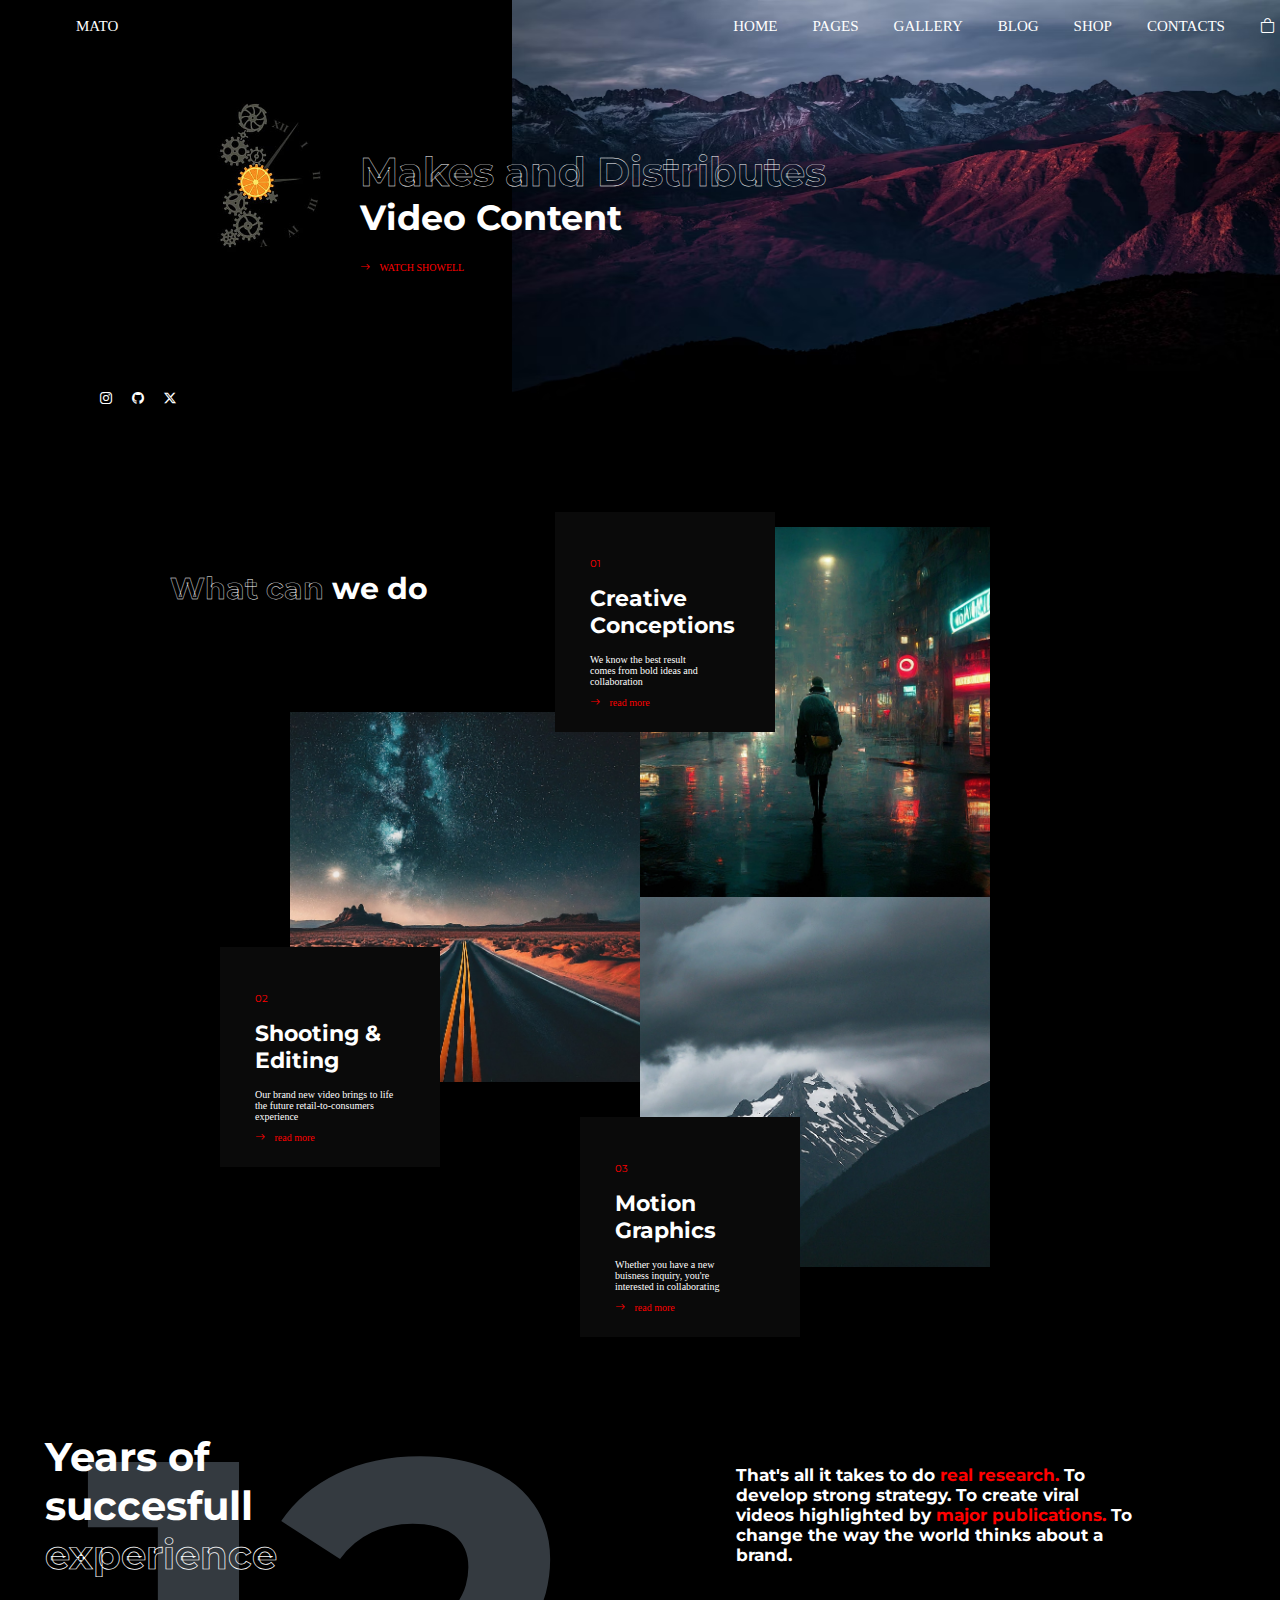
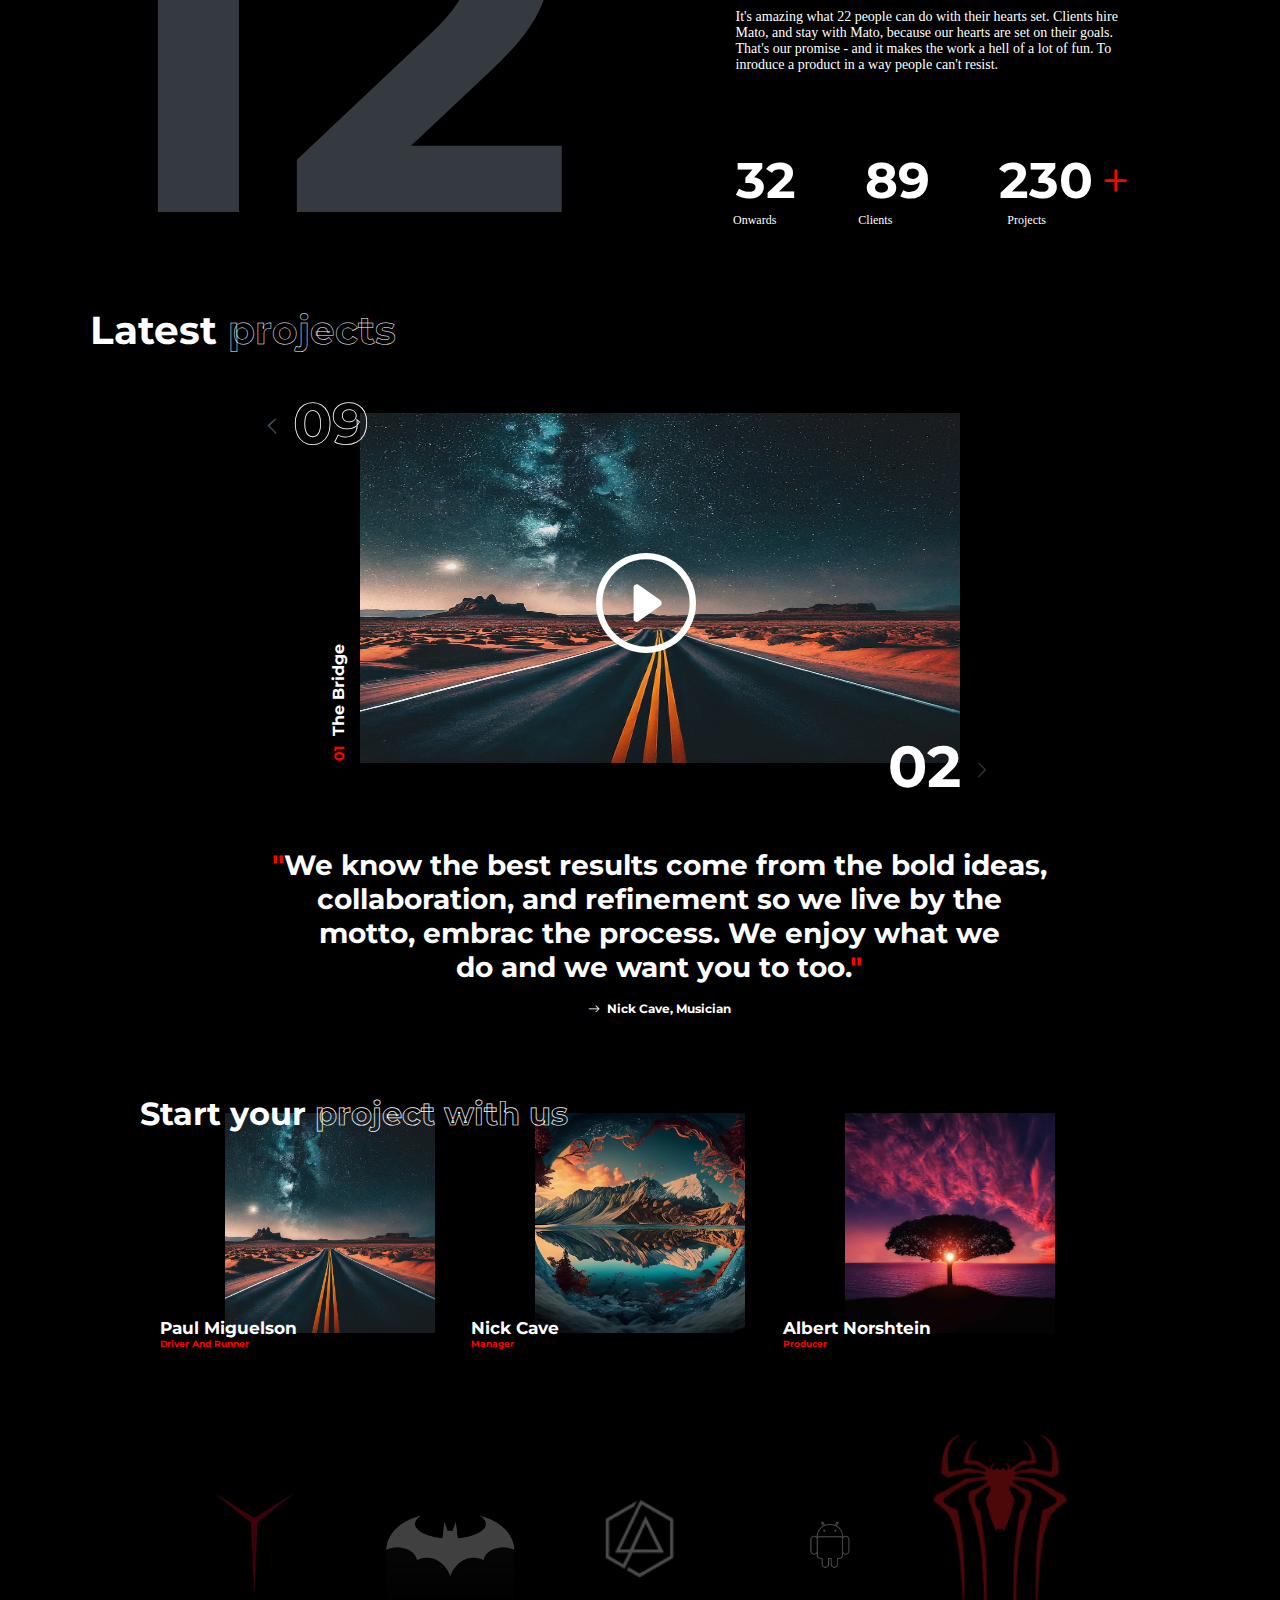
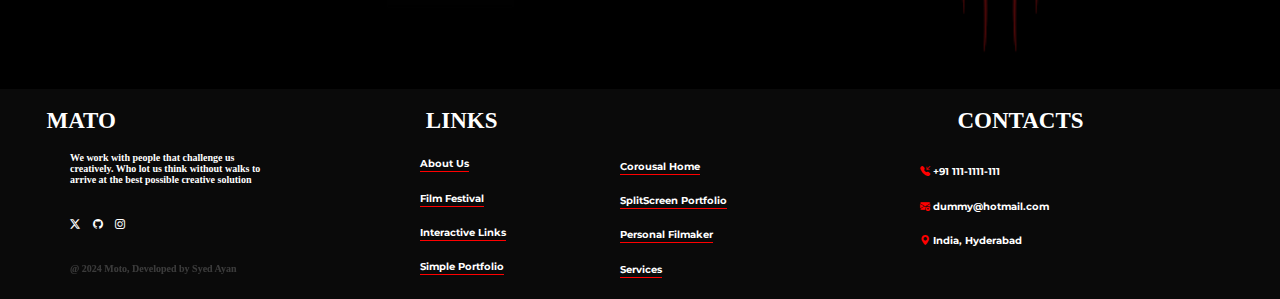
<file: Index.html>
<html lang="en">
  <head>
    <meta charset="UTF-8" />
    <meta name="viewport" content="width=device-width, initial-scale=1.0" />
    <link
      rel="stylesheet"
      href="https://cdn.jsdelivr.net/npm/bootstrap-icons@1.11.3/font/bootstrap-icons.min.css"
    />
    <link rel="preconnect" href="https://fonts.googleapis.com" />
    <link rel="preconnect" href="https://fonts.gstatic.com" crossorigin />
    <link
      href="https://fonts.googleapis.com/css2?family=Roboto:ital,wght@0,100;0,300;0,400;0,500;0,700;0,900;1,100;1,300;1,400;1,500;1,700;1,900&display=swap"
      rel="stylesheet"
    />
    <link rel="preconnect" href="https://fonts.googleapis.com" />
    <link rel="preconnect" href="https://fonts.gstatic.com" crossorigin />
    <link
      href="https://fonts.googleapis.com/css2?family=Montserrat:ital,wght@0,100..900;1,100..900&display=swap"
      rel="stylesheet"
    />
    <link rel="stylesheet" href="./Style.css" />
    <title>Second Web</title>
  </head>
  <body>
    <div class="header">
      <img
        src="./desktop-wallpaper-dark-orange-minimalist-engineering-minimalist.jpg"
        class="firstpng"
      /><img src="./photo-1477346611705-65d1883cee1e.avif" class="secondpng" />
      <div class="navbar">
        <ul>
          <li class="navbar-item navbar-item1">MATO</li>
          <li class="navbar-item navbar-item2">HOME</li>
          <li class="navbar-item navbar-item3">PAGES</li>
          <li class="navbar-item navbar-item4">GALLERY</li>
          <li class="navbar-item navbar-item5">BLOG</li>
          <li class="navbar-item navbar-item6">SHOP</li>
          <li class="navbar-item navbar-item7">CONTACTS</li>
          <li class="navbar-item navbar-item8"><i class="bi bi-bag"></i></li>
          <li class="navbar-item navbar-item9"><i class="bi bi-search"></i></li>
        </ul>
      </div>
      <div class="navbar-body">
        <h1 class="navbar-body-1h1">Makes and Distributes</h1>
        <h1 class="navbar-body-2h1">Video Content</h1>
        <p class="navbar-body-p">
          <i class="bi bi-arrow-right"> </i>WATCH SHOWELL
        </p>
      </div>
      <div class="navbar-footers">
        <div class="navbar-footer">
          <p class="navbar-footer-items"><i class="bi bi-instagram"></i></p>
          <p class="navbar-footer-items"><i class="bi bi-github"></i></p>
          <p class="navbar-footer-items"><i class="bi bi-twitter-x"></i></p>
        </div>
      </div>
    </div>
    <div class="body1">
      <h1 class="body1-1h1">What can</h1>
      <h1 class="body1-2h1">we do</h1>
      <div class="body1-grid">
        <img
          src="./Gemini_Generated_Image (4).jpeg"
          class="body1-grid-item1"
        /><img
          src="./Gemini_Generated_Image (2).jpeg"
          class="body1-grid-item2"
        /><img src="./Gemini_Generated_Image.jpeg" class="body1-grid-item3" />
        <div class="cards body1-card1">
            <p class="card-p1">01</p>
            <h1 class="card-h1">Creative Conceptions</h1>
            <p class="card-p2">We know the best result<br/>comes from bold ideas and<br/>collaboration</p>
            <p class="card-p3"><i class="bi bi-arrow-right"> </i> read more</p>
        </div>
        <div class="cards body1-card2">
            <p class="card-p1">02</p>
            <h1 class="card-h1">Shooting & Editing</h1>
            <p class="card-p2">Our brand new video brings to life<br/>the future retail-to-consumers<br/>experience</p>
            <p class="card-p3"><i class="bi bi-arrow-right"> </i> read more</p>
        </div>
        <div class="cards body1-card3">
            <p class="card-p1">03</p>
            <h1 class="card-h1">Motion Graphics</h1>
            <p class="card-p2">Whether you have a new<br/>buisness inquiry, you're<br/>interested in collaborating</p>
            <p class="card-p3"><i class="bi bi-arrow-right"> </i> read more</p>
        </div>
      </div>
    </div>
    <div class="upon-number"><h1 class="body2-2h1">Years of<br/>succesfull<br/><span class="fortransparent">experience</span></h1></div>
    <div class="body2-forflex">
    <div class="body2">
        <div class="body2-pos00 body2-pos1"><h1 class="body2-1h1">12</h1></div>
        <div class="body2-pos01 body2-pos2"><p class="body2-p1">
        That's all it takes to do <span class="spanforbody2">real research.</span> To<br/>
        develop strong strategy. To create viral<br/>
        videos highlighted by <span class="spanforbody2">major publications.</span> To<br/>
        change the way the world thinks about a<br/>
        brand.
        </p></div>
        <div class="body2-pos01 body2-pos3"><p class="body2-p2">
            It's amazing what 22 people can do with their hearts set. Clients hire<br/>
            Mato, and stay with Mato, because our hearts are set on their goals.<br/>
            That's our promise - and it makes the work a hell of a lot of fun. To<br/>
            inroduce a product in a way people can't resist.
        </p></div>
        <div class="body2-pos01 body2-pos4"><p class="body2-p3">
            32 <span class="extra-space"></span>   89 <span class="extra-space"></span>    230<i class="bi bi-plus"></i>
        </p></div>
    </div>
</div>
<div class="forsecondflex">
    <p class="forflex1">Onwards</p>
    <p class="forflex2">Clients</p>
    <p class="forflex3">Projects</p>
</div>
<div class="body3">
    <h1 class="body3-1h1">Latest <span class="body3-span">projects</span></h1>
    <h1 class="body3-2h1"><i class="bi bi-chevron-left"></i>09</h1>
    <div class="forimage">
        <img src="./Gemini_Generated_Image (2).jpeg" class="body3-img"/>
        <div class="forabsolute"><i class="bi bi-play-circle"></i></div>
    </div>
    <h1 class="body3-3h1">02<i class="bi bi-chevron-right"></i></h1>
    <h2 class="body3-1h2"><span class="body3-span2">01</span>The Bridge</h2>
    <p class="body3-p"><span class="body3-span3">"</span>We know the best results come from the bold ideas,<br/>
        collaboration, and refinement so we live by the<br/>
        motto, embrac the process. We enjoy what we<br/>
        do and we want you to too.<span class="body3-span3">"</span>
       <span class="body3-span4"><i class="bi bi-arrow-right"></i>Nick Cave, Musician</span>
    </p>
</div>
<div class="body4">
    <h1 class="body4-1h1">Start your <span class="body4-span1">project with us</span></h1>
    <div class="body4-flex">
        <img src="./Gemini_Generated_Image (2).jpeg" 
        class="flex111 body4-flex1"/>
        <img src="./majestic-mountain-peak-tranquil-winter-landscape-generated-by-ai_188544-15662.avif" 
        class="flex111 body4-flex2"/>
        <img src="./pexels-pixabay-36717.jpg" 
        class="flex111 body4-flex3"/>
    </div>
    <div class="body4-flex022">
        <h1 class="body4-flex01">Paul Miguelson <span class="body4-span021">Driver And Runner</span></h1>
        <h1 class="body4-flex02">Nick Cave<span class="body4-span021">Manager</span></h1>
        <h1 class="body4-flex03">Albert Norshtein <span class="body4-span021">Producer</span></h1>
    </div>
    <div class="forflexxx">
        <img src="./logo1.jpg" class="forflex2131 forflexxxx1">
        <img src="./logo2.jpg" class="forflex2131 forflexxxx2">
        <img src="./logo3.png" class="forflex2131 forflexxxx3">
        <img src="./logo4.jpg" class="forflex2131 forflexxxx4">
        <img src="./logo5.png" class="forflex2131 forflexxxx5">
    </div>
</div>
  </body>
  <footer class="last-footer">
     <div class="footer-lastflex1">
        <h1 class="footer-last1h1">MATO</h1>
        <h1 class="footer-last2h1">LINKS</h1>
        <h1 class="footer-last3h1">CONTACTS</h1>
     </div>
     <div class="footer-lastflex2">
        <h1 class="footer-last4h1">
            We work with people that challenge us<br/>
            creatively. Who lot us think without walks to<br/>
            arrive at the best possible creative solution
        </h1>
        <h1 class="footer-last5h1">
            <i class="bi bi-twitter-x"></i> <i class="bi bi-github" style="margin-left: 10px;"></i> <i class="bi bi-instagram" style="margin-left: 10px;"></i>
        </h1>
        <h1 class="footer-last6h1">@ 2024 Moto, Developed by Syed Ayan</h1>
     </div>
     <div class="footer-lastflex3">
        <h1 class="footer-last7h1">About Us</h1>
        <h1 class="footer-last8h1">Film Festival</h1>
        <h1 class="footer-last9h1">Interactive Links</h1>
        <h1 class="footer-last10h1">Simple Portfolio</h1>
     </div>
     <div class="footer-lastflex4">
        <h1 class="footer-last12h1">Corousal Home</h1>
        <h1 class="footer-last13h1">SplitScreen Portfolio</h1>
        <h1 class="footer-last14h1">Personal Filmaker</h1>
        <h1 class="footer-last15h1">Services</h1>
     </div>
     <div class="footer-lastflex5">
        <h1 class="footer-last16h1"><i class="bi bi-telephone-inbound-fill" style="color: red;"></i> +91 111-1111-111</h1>
        <h1 class="footer-last17h1"><i class="bi bi-envelope-arrow-up-fill" style="color: red;"></i> dummy@hotmail.com</h1>
        <h1 class="footer-last18h1"><i class="bi bi-geo-alt-fill" style="color: red;"></i> India, Hyderabad</h1>
     </div>
  </footer>
</html>
</file>
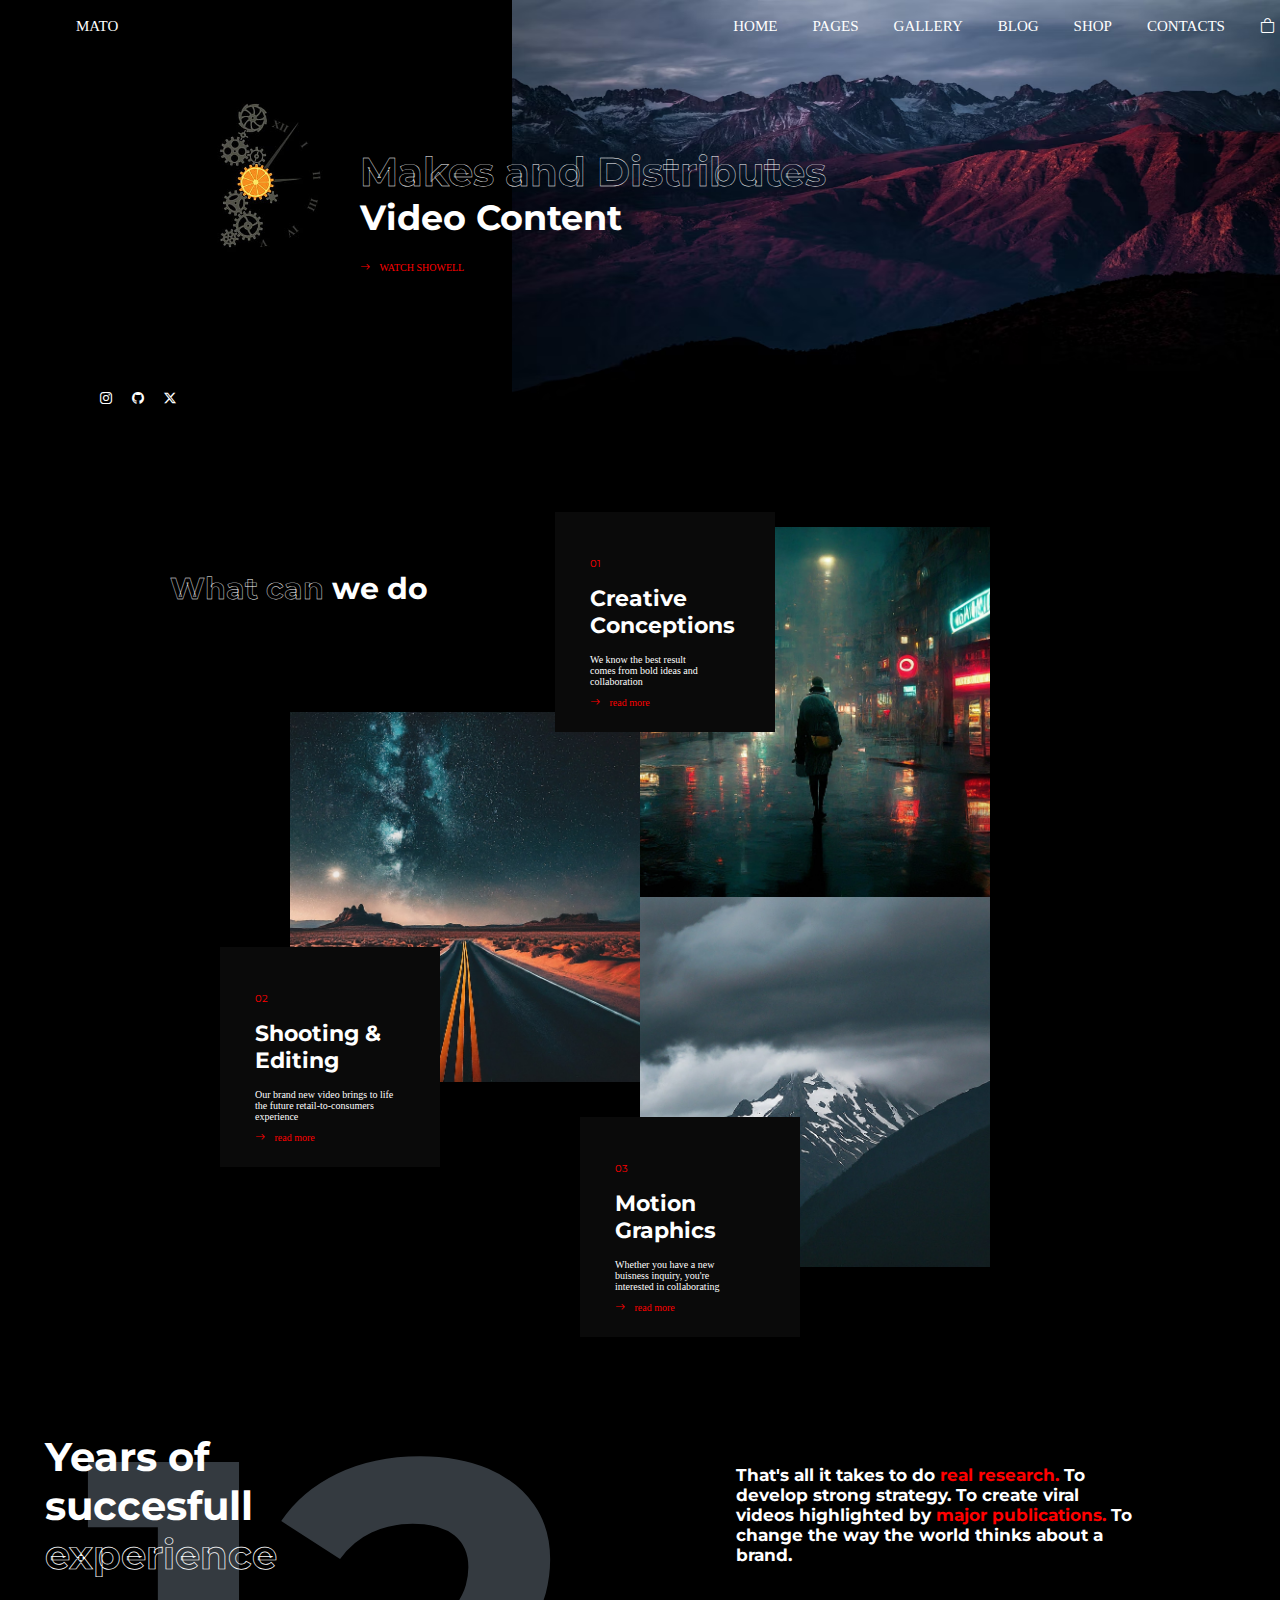
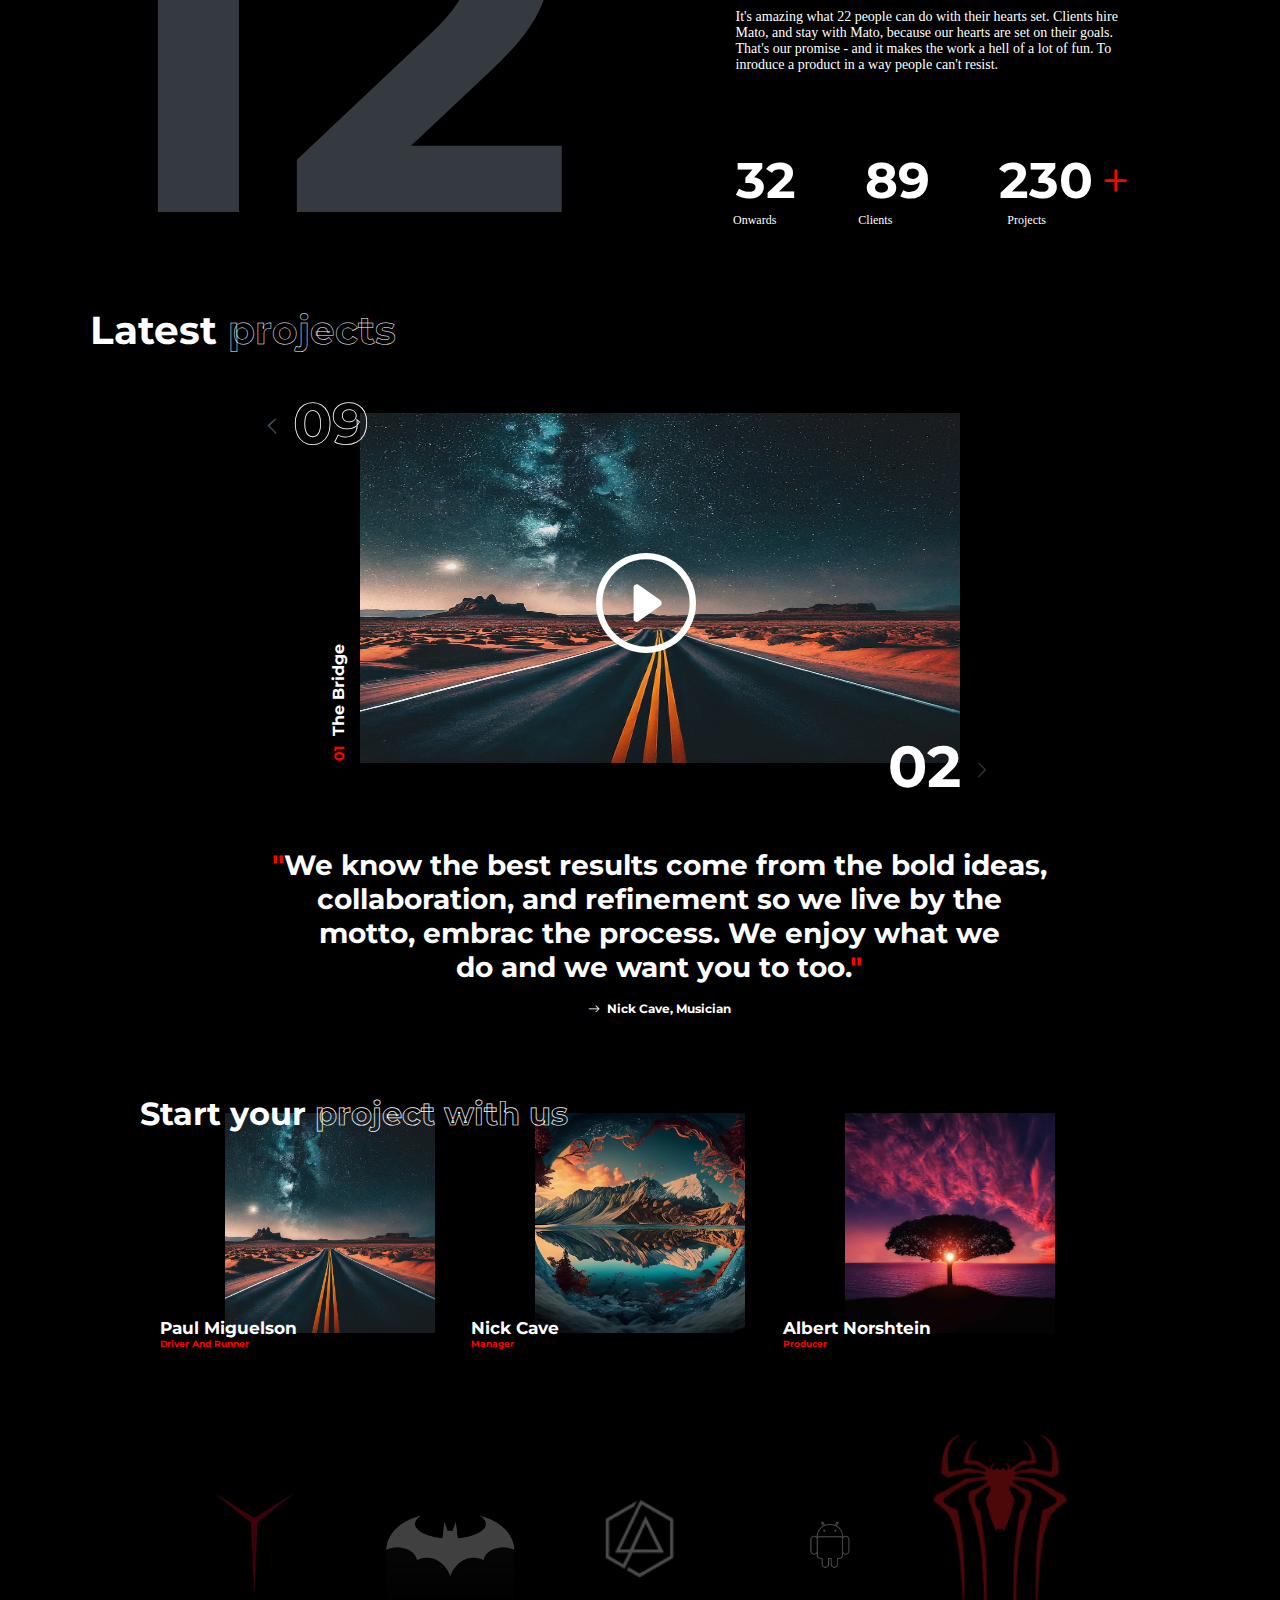
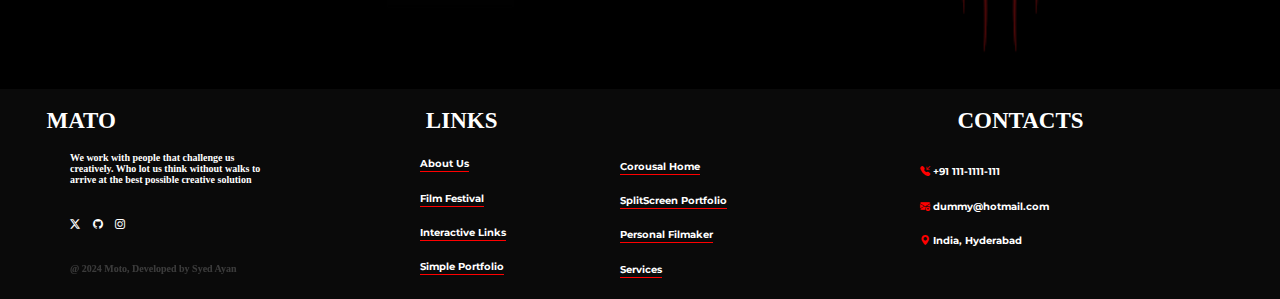
<file: src/Index.html>
<html lang="en">
  <head>
    <meta charset="UTF-8" />
    <meta name="viewport" content="width=device-width, initial-scale=1.0" />
    <link
      rel="stylesheet"
      href="https://cdn.jsdelivr.net/npm/bootstrap-icons@1.11.3/font/bootstrap-icons.min.css"
    />
    <link rel="preconnect" href="https://fonts.googleapis.com" />
    <link rel="preconnect" href="https://fonts.gstatic.com" crossorigin />
    <link
      href="https://fonts.googleapis.com/css2?family=Roboto:ital,wght@0,100;0,300;0,400;0,500;0,700;0,900;1,100;1,300;1,400;1,500;1,700;1,900&display=swap"
      rel="stylesheet"
    />
    <link rel="preconnect" href="https://fonts.googleapis.com" />
    <link rel="preconnect" href="https://fonts.gstatic.com" crossorigin />
    <link
      href="https://fonts.googleapis.com/css2?family=Montserrat:ital,wght@0,100..900;1,100..900&display=swap"
      rel="stylesheet"
    />
    <link rel="stylesheet" href="./Style.css" />
    <title>Second Web</title>
  </head>
  <body>
    <div class="header">
      <img
        src="../imgs/desktop-wallpaper-dark-orange-minimalist-engineering-minimalist.jpg"
        class="firstpng"
      /><img src="../imgs/photo-1477346611705-65d1883cee1e.avif" class="secondpng" />
      <div class="navbar">
        <ul>
          <li class="navbar-item navbar-item1">MATO</li>
          <li class="navbar-item navbar-item2">HOME</li>
          <li class="navbar-item navbar-item3">PAGES</li>
          <li class="navbar-item navbar-item4">GALLERY</li>
          <li class="navbar-item navbar-item5">BLOG</li>
          <li class="navbar-item navbar-item6">SHOP</li>
          <li class="navbar-item navbar-item7">CONTACTS</li>
          <li class="navbar-item navbar-item8"><i class="bi bi-bag"></i></li>
          <li class="navbar-item navbar-item9"><i class="bi bi-search"></i></li>
        </ul>
      </div>
      <div class="navbar-body">
        <h1 class="navbar-body-1h1">Makes and Distributes</h1>
        <h1 class="navbar-body-2h1">Video Content</h1>
        <p class="navbar-body-p">
          <i class="bi bi-arrow-right"> </i>WATCH SHOWELL
        </p>
      </div>
      <div class="navbar-footers">
        <div class="navbar-footer">
          <p class="navbar-footer-items"><i class="bi bi-instagram"></i></p>
          <p class="navbar-footer-items"><i class="bi bi-github"></i></p>
          <p class="navbar-footer-items"><i class="bi bi-twitter-x"></i></p>
        </div>
      </div>
    </div>
    <div class="body1">
      <h1 class="body1-1h1">What can</h1>
      <h1 class="body1-2h1">we do</h1>
      <div class="body1-grid">
        <img
          src="../imgs/Gemini_Generated_Image (4).jpeg"
          class="body1-grid-item1"
        /><img
          src="../imgs/Gemini_Generated_Image (2).jpeg"
          class="body1-grid-item2"
        /><img src="../imgs/Gemini_Generated_Image.jpeg" class="body1-grid-item3" />
        <div class="cards body1-card1">
            <p class="card-p1">01</p>
            <h1 class="card-h1">Creative Conceptions</h1>
            <p class="card-p2">We know the best result<br/>comes from bold ideas and<br/>collaboration</p>
            <p class="card-p3"><i class="bi bi-arrow-right"> </i> read more</p>
        </div>
        <div class="cards body1-card2">
            <p class="card-p1">02</p>
            <h1 class="card-h1">Shooting & Editing</h1>
            <p class="card-p2">Our brand new video brings to life<br/>the future retail-to-consumers<br/>experience</p>
            <p class="card-p3"><i class="bi bi-arrow-right"> </i> read more</p>
        </div>
        <div class="cards body1-card3">
            <p class="card-p1">03</p>
            <h1 class="card-h1">Motion Graphics</h1>
            <p class="card-p2">Whether you have a new<br/>buisness inquiry, you're<br/>interested in collaborating</p>
            <p class="card-p3"><i class="bi bi-arrow-right"> </i> read more</p>
        </div>
      </div>
    </div>
    <div class="upon-number"><h1 class="body2-2h1">Years of<br/>succesfull<br/><span class="fortransparent">experience</span></h1></div>
    <div class="body2-forflex">
    <div class="body2">
        <div class="body2-pos00 body2-pos1"><h1 class="body2-1h1">12</h1></div>
        <div class="body2-pos01 body2-pos2"><p class="body2-p1">
        That's all it takes to do <span class="spanforbody2">real research.</span> To<br/>
        develop strong strategy. To create viral<br/>
        videos highlighted by <span class="spanforbody2">major publications.</span> To<br/>
        change the way the world thinks about a<br/>
        brand.
        </p></div>
        <div class="body2-pos01 body2-pos3"><p class="body2-p2">
            It's amazing what 22 people can do with their hearts set. Clients hire<br/>
            Mato, and stay with Mato, because our hearts are set on their goals.<br/>
            That's our promise - and it makes the work a hell of a lot of fun. To<br/>
            inroduce a product in a way people can't resist.
        </p></div>
        <div class="body2-pos01 body2-pos4"><p class="body2-p3">
            32 <span class="extra-space"></span>   89 <span class="extra-space"></span>    230<i class="bi bi-plus"></i>
        </p></div>
    </div>
</div>
<div class="forsecondflex">
    <p class="forflex1">Onwards</p>
    <p class="forflex2">Clients</p>
    <p class="forflex3">Projects</p>
</div>
<div class="body3">
    <h1 class="body3-1h1">Latest <span class="body3-span">projects</span></h1>
    <h1 class="body3-2h1"><i class="bi bi-chevron-left"></i>09</h1>
    <div class="forimage">
        <img src="../imgs/Gemini_Generated_Image (2).jpeg" class="body3-img"/>
        <div class="forabsolute"><i class="bi bi-play-circle"></i></div>
    </div>
    <h1 class="body3-3h1">02<i class="bi bi-chevron-right"></i></h1>
    <h2 class="body3-1h2"><span class="body3-span2">01</span>The Bridge</h2>
    <p class="body3-p"><span class="body3-span3">"</span>We know the best results come from the bold ideas,<br/>
        collaboration, and refinement so we live by the<br/>
        motto, embrac the process. We enjoy what we<br/>
        do and we want you to too.<span class="body3-span3">"</span>
       <span class="body3-span4"><i class="bi bi-arrow-right"></i>Nick Cave, Musician</span>
    </p>
</div>
<div class="body4">
    <h1 class="body4-1h1">Start your <span class="body4-span1">project with us</span></h1>
    <div class="body4-flex">
        <img src="../imgs/Gemini_Generated_Image (2).jpeg" 
        class="flex111 body4-flex1"/>
        <img src="../imgs/majestic-mountain-peak-tranquil-winter-landscape-generated-by-ai_188544-15662.avif" 
        class="flex111 body4-flex2"/>
        <img src="../imgs/pexels-pixabay-36717.jpg" 
        class="flex111 body4-flex3"/>
    </div>
    <div class="body4-flex022">
        <h1 class="body4-flex01">Paul Miguelson <span class="body4-span021">Driver And Runner</span></h1>
        <h1 class="body4-flex02">Nick Cave<span class="body4-span021">Manager</span></h1>
        <h1 class="body4-flex03">Albert Norshtein <span class="body4-span021">Producer</span></h1>
    </div>
    <div class="forflexxx">
        <img src="../imgs/logo1.jpg" class="forflex2131 forflexxxx1">
        <img src="../imgs/logo2.jpg" class="forflex2131 forflexxxx2">
        <img src="../imgs/logo3.png" class="forflex2131 forflexxxx3">
        <img src="../imgs/logo4.jpg" class="forflex2131 forflexxxx4">
        <img src="../imgs/logo5.png" class="forflex2131 forflexxxx5">
    </div>
</div>
  </body>
  <footer class="last-footer">
     <div class="footer-lastflex1">
        <h1 class="footer-last1h1">MATO</h1>
        <h1 class="footer-last2h1">LINKS</h1>
        <h1 class="footer-last3h1">CONTACTS</h1>
     </div>
     <div class="footer-lastflex2">
        <h1 class="footer-last4h1">
            We work with people that challenge us<br/>
            creatively. Who lot us think without walks to<br/>
            arrive at the best possible creative solution
        </h1>
        <h1 class="footer-last5h1">
            <i class="bi bi-twitter-x"></i> <i class="bi bi-github" style="margin-left: 10px;"></i> <i class="bi bi-instagram" style="margin-left: 10px;"></i>
        </h1>
        <h1 class="footer-last6h1">@ 2024 Moto, Developed by Syed Ayan</h1>
     </div>
     <div class="footer-lastflex3">
        <h1 class="footer-last7h1">About Us</h1>
        <h1 class="footer-last8h1">Film Festival</h1>
        <h1 class="footer-last9h1">Interactive Links</h1>
        <h1 class="footer-last10h1">Simple Portfolio</h1>
     </div>
     <div class="footer-lastflex4">
        <h1 class="footer-last12h1">Corousal Home</h1>
        <h1 class="footer-last13h1">SplitScreen Portfolio</h1>
        <h1 class="footer-last14h1">Personal Filmaker</h1>
        <h1 class="footer-last15h1">Services</h1>
     </div>
     <div class="footer-lastflex5">
        <h1 class="footer-last16h1"><i class="bi bi-telephone-inbound-fill" style="color: red;"></i> +91 111-1111-111</h1>
        <h1 class="footer-last17h1"><i class="bi bi-envelope-arrow-up-fill" style="color: red;"></i> dummy@hotmail.com</h1>
        <h1 class="footer-last18h1"><i class="bi bi-geo-alt-fill" style="color: red;"></i> India, Hyderabad</h1>
     </div>
  </footer>
</html>
</file>
<file: Style.css>
body{
    background-color: black;
    margin: 0;
    margin-bottom: -40px;
    overflow-x: hidden;
}
::-webkit-scrollbar{
    width: 10px;
}
::-webkit-scrollbar-track{
    background-color: rgba(255, 255, 255, 0.596);
    border-radius: 10px;
}
::-webkit-scrollbar-thumb{
    background-color: rgba(255, 0, 0, 0.471);
    border-radius: 10px;
}
.header{
    position: relative;
    margin-bottom: -100px;
}
.firstpng{
    display: inline-block;
   height: 400px;
   width: 40%;
   object-fit: contain;
}
.secondpng{
    display: inline-block;
   height: 400px;
   width: 60%;
}
.navbar{
    position: absolute;
    top:2px;
    left: 36px;
}
ul{
    list-style-type: none;
    font-family: "bebas neue";
    display: flex;
    gap: 35px;
}
.navbar-item{
    color: white;
    font-size: 15px;
    transition: 0.3s;
}
.navbar-item:hover{
    color: red;
}
.navbar-item2{
    margin-left: 580px;
}
.navbar-body{
    position: absolute;
    top: 120px;
    left: 360px;
    font-family: "Montserrat";
}
.navbar-body-1h1{
    color: transparent;
    -webkit-text-stroke: 0.4px white;
    margin-bottom: 0;
    font-size: 40px;
    
}
.navbar-body-2h1{
    color: white;
    margin-top: 0;
    font-size: 35px
}
.navbar-body-p{
    color: red;
    font-family: "poppins";
    font-size: 10px;
}
.navbar-footers{
   position: absolute;
   top:380px;
   left:100px;
}
.navbar-footer{
    display: flex;
    gap:20px;
}
.navbar-footer-items{
    color: white;
    font-size: 12px;
}
.body1{
    margin-bottom: -100px;
}
.body1-1h1{
    color:transparent;
    display: inline-block;
    -webkit-text-stroke: 0.4px white;
    font-size: 30px;
    font-family: "Montserrat";
    position: relative;
    top: 250px;
    left: 170px;
}
.body1-2h1{
    color: white;
    display: inline-block;
    font-size: 30px;
    font-family: "Montserrat";
    position: relative;
    top: 250px;
    left: 174px;
}
.body1-grid{
    position: relative;
    top: 150px;
   display: grid;
   grid-template-columns: 1fr 1fr;
   grid-template-rows: 1fr 1fr 1fr ;
   gap:0;
}
.body1-grid-item1{
   height: 370px;
   width: 350px;
   object-fit: cover;
   grid-column-start: 2;
   grid-column-end: 3;
   grid-row-start: 1;
   grid-row-end: 2;
}
.body1-grid-item2{
    height: 370px;
    width: 350px;
    object-fit: cover;
    grid-column-start: 1;
    grid-column-end: 2;
    grid-row-start: 2;
    grid-row-end: 3;
    justify-self: right;
    position: relative;
    bottom: 185px;

}
.body1-grid-item3{
    height: 370px;
   width: 350px;
    object-fit: cover;
    grid-column-start: 2;
    grid-column-end: 3;
    grid-row-start: 2;
    grid-row-end: 3;
}
.cards{
    height: 150px;
    width: 150px;
    background-color: #0A0A0A;
    padding: 35px;
    position: relative;
}
.body1-card1{
    bottom: 15px;
    left: 555px;
}
.body1-card2{
    bottom: 320px;
    left: 220px;
}
.body1-card3{
    right: 60px;
    bottom: 150px;
}
.card-p1{
   color: red;
   font-family: "Montserrat";
   font-size: 10px;
   
}
.card-h1{
   color: white;
   font-family: "Montserrat";
   font-size: 22px;
}
.card-p2{
   color: white;
   font-family: "poppins";
   font-size: 10px;
}
.card-p3{
   color:red;
   font-family: "poppins";
   font-size: 10px;
}
.body2-forflex{
    margin-bottom: -100px;
    display: flex;
    justify-content: space-around;
    gap:0;
}
.body2{
    margin-bottom: -100px;
    position: relative;
    bottom:-60px;
    color: white;
    display: grid;
    gap:10px;
    grid-template-columns: 1fr 1fr;
    grid-template-rows: 1fr 1fr 1fr;
}
.body2-pos1{
    grid-column-start: 1;
    grid-column-end: 3;
    grid-row-start: 1;
    grid-row-end: 4;
    box-sizing: content-box;
    height: 100px;
    overflow:visible;
    position: relative;
    bottom:655px;
    right: 100px;
 }
 .body2-1h1{
    font-family: "Montserrat";
    color: #343a40;
    font-size: 500px;
 }
 .body2-pos01{
    width: 410px;
    position: relative;
    left: 50px;
    bottom: 200px;
 }
 .body2-pos2{
    grid-column-start: 3;
    grid-column-end: 4;
    grid-row-start: 1;
    grid-row-end: 2;
    box-sizing: content-box;
    height: 100px;
 }
 .body2-p1{
    font-weight: bold;
    font-family: "montserrat";
    font-size: 17px;
 }
 .body2-pos3{
     grid-column-start: 3;
    grid-column-end: 4;
    grid-row-start: 2;
    grid-row-end: 3;
    box-sizing: content-box;
    margin-top: 16px;
    height: 105px;
 }
 .body2-p2{
    font-size: 14px;
    font-family: "poppins";
 }
 .body2-pos4{
     grid-column-start: 3;
    grid-column-end: 4;
    grid-row-start: 3;
    grid-row-end: 4;
    box-sizing: content-box;
    height: 70px;
    bottom: 210px;
 }
 .body2-p3{
  font-family: "montserrat";
  font-weight: bold;
  font-size: 50px;
 }
 .spanforbody2{
    color: red;
 }
 .extra-space{
    padding-left: 55px;
 }
 .bi-plus{
    font-size: 45px;
    font-weight: bold;
    color: red
 }
 
.upon-number{
    position: relative;
    bottom: -18px;
    left: 45px;
    z-index: 1;
 }
 .body2-2h1{
    color: white;
    font-family: "montserrat";
    font-size: 40px;
 }
 .fortransparent{
    color: transparent;
    -webkit-text-stroke: 0.7px white;
 }
 .forsecondflex{
    margin-bottom: -100px;
    position: relative;
    bottom:-30px;
    left: 750px;
    color: white;
    display: flex;
    gap:55px;
 }
 .forflex1{
    font-family: "poppins";
    font-size: 12px;
    position: relative;
    right: 17px;
 }
 .forflex2{
    font-family: "poppins";
    font-size: 12px;
    position: relative;
    left: 10px;
 }
 .forflex3{
    font-family: "poppins";
    font-size: 12px;
    position: relative;
    left: 70px;
 }
 .body3{
    margin-bottom: -100px;
    color: white;
    position: relative;
    bottom: -170px;
    left: 90px;
    margin: 0;
 }
 .body3-1h1{
    font-family: "montserrat";
    font-size: 39px;
 }
 .body3-span{
    color: transparent;
    -webkit-text-stroke: 0.5px white;
 }
 .forimage{
    text-align: center;
    position: relative;
    top:-90px;
    right: 70px;
 }
 .body3-img{
    width: 600px;
    height: 350px;
 }
.forabsolute{
    position: absolute;
    top:40%;
    left: 45%;
}
.bi-play-circle{
    font-size: 100px;
}
.body3-2h1{
    position: relative;
    top: -5px;
    left: 185px;
    font-size: 58px;
    font-family: "montserrat";
    color: transparent;
    -webkit-text-stroke: 0.8px white;
    z-index: 1;
}
.bi-chevron-left{
   color:#343a40;
   -webkit-text-stroke-width: 0.1px;
   font-size: 18px;
   position: relative;
   bottom: 11px;
   right: 12px;
}
.body3-3h1{
    font-size: 58px;
    font-family: "montserrat";
    position: relative;
    bottom: 160px;
    left: 798px;
}
.bi-chevron-right{
    color:#343a40;
    -webkit-text-stroke-width: 0.1px;
    font-size: 18px;
    position: relative;
    bottom: 11px;
    left: 12px;
}
.body3-1h2{
   font-family: "montserrat";
   font-size: 16px;
   transform: rotatez(-90deg);
   position: relative;
   bottom:890px;
   right: 392px;
}
.body3-span2{
   font-size:14px;
   margin-right: 10px;
   color: red;
}
.body3-p{
  font-size: 28px;
  font-family: "montserrat";
  font-weight: bold;
  text-align: center;
  position: relative;
  right: 71px;
  bottom: 200px;
}
.body3-span3{
 color: red;
}
.body3-span4{
    display: block;
    font-size: 12px;
    margin-top: 17px;
}
.bi-arrow-right{
    margin-right: 7px;
}
.body4{
    color: white;
    margin-bottom: -100px;
}
.body4-1h1{
    position: relative;
    bottom: -20px;
    left: 140px;
    font-family: "montserrat";
    font-size: 32px;
    z-index: 1;
}
.body4-span1{
    color:transparent;
    -webkit-text-stroke: 0.7px white;
}
.body4-flex{
    position: relative;
    bottom: 22px;
 display: flex;
 gap:100px;
 justify-content: center;
}
.flex111{
   height: 220px;
   width: 210px;
   object-fit: cover;
}
.body4-flex022{
   position: relative;
   bottom: 48px;
   left: 160px;
   display: flex;
   gap:100px;
   z-index: 1;
}
.body4-flex01{
   font-family: "montserrat";
   font-size: 17px;
   font-weight: bold;
}
.body4-flex02{
    font-family: "montserrat";
    font-size: 17px;
    font-weight: bold;
    position: relative;
    left: 74px;
}
.body4-flex03{
    font-family: "montserrat";
    font-size: 17px;
    font-weight: bold;
    position: relative;
    left: 198px;
}
.body4-span021{
  display: block;
  color: red;
  font-size: 9px;
}
.forflexxx{
    position: relative;
    bottom: -20px;
    display: flex;
    justify-content: center;
    align-items: flex-start;
    gap:30px;
    margin-bottom: 150px;
}
.forflex2131{
    height: 230px;
    width: 160px;
    object-fit: cover;
    filter: brightness(0.3);
}
.forflexxxx5{
    position: relative;
    right: 20px;
}
.last-footer{
    height: 210px;
    width: 100%;
    background-color: #0A0A0A;
}
.footer-lastflex1{
    position: relative;
    top:4px;
    display: flex;
    justify-content: center;
    gap: 460px;
}
.footer-last1h1{
    font-size: 23px;
    font-family: "bebas neue";
    color: white;
}
.footer-last2h1{
    font-size: 23px;
    font-family: "bebas neue";
    color: white;
    position: relative;
    right: 150px;
}
.footer-last3h1{
    font-size: 23px;
    font-family: "bebas neue";
    color: white;
    position: relative;
    right: 150px;
}
.footer-lastflex2{
    position: relative;
    left: 70px;
    display: flex;
    flex-direction: column;
    gap: 20px;
}
.footer-last4h1{
    color: white;
    font-size: 10px;
    font-family: "poppins";
}
.footer-last5h1{
    color: white;
    font-size: 10px;
    font-family: "poppins";
}
.footer-last6h1{
    color: white;
    font-size: 10px;
    font-family: "poppins";
    opacity: 0.2;
}
.footer-lastflex3{
    position: relative;
    left: 420px;
    bottom: 130px;
    display: flex;
    flex-direction: column;
    gap: 8px
}
.footer-last7h1{
    color: white;
    font-size: 10px;
    font-family: "montserrat";
    text-decoration: underline red;
    text-underline-offset: 4px;
    text-decoration-skip-ink: auto;
}
.footer-last8h1{
    color: white;
    font-size: 10px;
    font-family: "montserrat";
    text-decoration: underline red;
    text-underline-offset: 4px;
    text-decoration-skip-ink: auto;
}
.footer-last9h1{
    color: white;
    font-size: 10px;
    font-family: "montserrat";
    text-decoration: underline red;
    text-underline-offset: 4px;
    text-decoration-skip-ink: auto;
}
.footer-last10h1{
    color: white;
    font-size: 10px;
    font-family: "montserrat";
    text-decoration: underline red;
    text-underline-offset: 4px;
    text-decoration-skip-ink: auto;
}
.footer-lastflex4{
    position: relative;
    left: 620px;
    bottom: 257px;
    display: flex;
    flex-direction: column;
    gap: 8px
}
.footer-last12h1{
    color: white;
    font-size: 10px;
    font-family: "montserrat";
    text-decoration: underline red;
    text-underline-offset: 4px;
    text-decoration-skip-ink: auto;
}
.footer-last13h1{
    color: white;
    font-size: 10px;
    font-family: "montserrat";
    text-decoration: underline red;
    text-underline-offset: 4px;
    text-decoration-skip-ink: auto;
}
.footer-last14h1{
    color: white;
    font-size: 10px;
    font-family: "montserrat";
    text-decoration: underline red;
    text-underline-offset: 4px;
    text-decoration-skip-ink: auto;
}
.footer-last15h1{
    color: white;
    font-size: 10px;
    font-family: "montserrat";
    text-decoration: underline red;
    text-underline-offset: 4px;
    text-decoration-skip-ink: auto;
}
.footer-lastflex5{
    position: relative;
    left: 920px;
    bottom: 381px;
    display: flex;
    flex-direction: column;
    gap: 8px
}
.footer-last16h1{
    color: white;
    font-size: 10px;
    font-family: "montserrat";
}
.footer-last17h1{
    color: white;
    font-size: 10px;
    font-family: "montserrat";
}
.footer-last18h1{
    color: white;
    font-size: 10px;
    font-family: "montserrat";
}
</file>
<file: src/Style.css>
body{
    background-color: black;
    margin: 0;
    margin-bottom: -40px;
    overflow-x: hidden;
}
::-webkit-scrollbar{
    width: 10px;
}
::-webkit-scrollbar-track{
    background-color: rgba(255, 255, 255, 0.596);
    border-radius: 10px;
}
::-webkit-scrollbar-thumb{
    background-color: rgba(255, 0, 0, 0.471);
    border-radius: 10px;
}
.header{
    position: relative;
    margin-bottom: -100px;
}
.firstpng{
    display: inline-block;
   height: 400px;
   width: 40%;
   object-fit: contain;
}
.secondpng{
    display: inline-block;
   height: 400px;
   width: 60%;
}
.navbar{
    position: absolute;
    top:2px;
    left: 36px;
}
ul{
    list-style-type: none;
    font-family: "bebas neue";
    display: flex;
    gap: 35px;
}
.navbar-item{
    color: white;
    font-size: 15px;
    transition: 0.3s;
}
.navbar-item:hover{
    color: red;
}
.navbar-item2{
    margin-left: 580px;
}
.navbar-body{
    position: absolute;
    top: 120px;
    left: 360px;
    font-family: "Montserrat";
}
.navbar-body-1h1{
    color: transparent;
    -webkit-text-stroke: 0.4px white;
    margin-bottom: 0;
    font-size: 40px;
    
}
.navbar-body-2h1{
    color: white;
    margin-top: 0;
    font-size: 35px
}
.navbar-body-p{
    color: red;
    font-family: "poppins";
    font-size: 10px;
}
.navbar-footers{
   position: absolute;
   top:380px;
   left:100px;
}
.navbar-footer{
    display: flex;
    gap:20px;
}
.navbar-footer-items{
    color: white;
    font-size: 12px;
}
.body1{
    margin-bottom: -100px;
}
.body1-1h1{
    color:transparent;
    display: inline-block;
    -webkit-text-stroke: 0.4px white;
    font-size: 30px;
    font-family: "Montserrat";
    position: relative;
    top: 250px;
    left: 170px;
}
.body1-2h1{
    color: white;
    display: inline-block;
    font-size: 30px;
    font-family: "Montserrat";
    position: relative;
    top: 250px;
    left: 174px;
}
.body1-grid{
    position: relative;
    top: 150px;
   display: grid;
   grid-template-columns: 1fr 1fr;
   grid-template-rows: 1fr 1fr 1fr ;
   gap:0;
}
.body1-grid-item1{
   height: 370px;
   width: 350px;
   object-fit: cover;
   grid-column-start: 2;
   grid-column-end: 3;
   grid-row-start: 1;
   grid-row-end: 2;
}
.body1-grid-item2{
    height: 370px;
    width: 350px;
    object-fit: cover;
    grid-column-start: 1;
    grid-column-end: 2;
    grid-row-start: 2;
    grid-row-end: 3;
    justify-self: right;
    position: relative;
    bottom: 185px;

}
.body1-grid-item3{
    height: 370px;
   width: 350px;
    object-fit: cover;
    grid-column-start: 2;
    grid-column-end: 3;
    grid-row-start: 2;
    grid-row-end: 3;
}
.cards{
    height: 150px;
    width: 150px;
    background-color: #0A0A0A;
    padding: 35px;
    position: relative;
}
.body1-card1{
    bottom: 15px;
    left: 555px;
}
.body1-card2{
    bottom: 320px;
    left: 220px;
}
.body1-card3{
    right: 60px;
    bottom: 150px;
}
.card-p1{
   color: red;
   font-family: "Montserrat";
   font-size: 10px;
   
}
.card-h1{
   color: white;
   font-family: "Montserrat";
   font-size: 22px;
}
.card-p2{
   color: white;
   font-family: "poppins";
   font-size: 10px;
}
.card-p3{
   color:red;
   font-family: "poppins";
   font-size: 10px;
}
.body2-forflex{
    margin-bottom: -100px;
    display: flex;
    justify-content: space-around;
    gap:0;
}
.body2{
    margin-bottom: -100px;
    position: relative;
    bottom:-60px;
    color: white;
    display: grid;
    gap:10px;
    grid-template-columns: 1fr 1fr;
    grid-template-rows: 1fr 1fr 1fr;
}
.body2-pos1{
    grid-column-start: 1;
    grid-column-end: 3;
    grid-row-start: 1;
    grid-row-end: 4;
    box-sizing: content-box;
    height: 100px;
    overflow:visible;
    position: relative;
    bottom:655px;
    right: 100px;
 }
 .body2-1h1{
    font-family: "Montserrat";
    color: #343a40;
    font-size: 500px;
 }
 .body2-pos01{
    width: 410px;
    position: relative;
    left: 50px;
    bottom: 200px;
 }
 .body2-pos2{
    grid-column-start: 3;
    grid-column-end: 4;
    grid-row-start: 1;
    grid-row-end: 2;
    box-sizing: content-box;
    height: 100px;
 }
 .body2-p1{
    font-weight: bold;
    font-family: "montserrat";
    font-size: 17px;
 }
 .body2-pos3{
     grid-column-start: 3;
    grid-column-end: 4;
    grid-row-start: 2;
    grid-row-end: 3;
    box-sizing: content-box;
    margin-top: 16px;
    height: 105px;
 }
 .body2-p2{
    font-size: 14px;
    font-family: "poppins";
 }
 .body2-pos4{
     grid-column-start: 3;
    grid-column-end: 4;
    grid-row-start: 3;
    grid-row-end: 4;
    box-sizing: content-box;
    height: 70px;
    bottom: 210px;
 }
 .body2-p3{
  font-family: "montserrat";
  font-weight: bold;
  font-size: 50px;
 }
 .spanforbody2{
    color: red;
 }
 .extra-space{
    padding-left: 55px;
 }
 .bi-plus{
    font-size: 45px;
    font-weight: bold;
    color: red
 }
 
.upon-number{
    position: relative;
    bottom: -18px;
    left: 45px;
    z-index: 1;
 }
 .body2-2h1{
    color: white;
    font-family: "montserrat";
    font-size: 40px;
 }
 .fortransparent{
    color: transparent;
    -webkit-text-stroke: 0.7px white;
 }
 .forsecondflex{
    margin-bottom: -100px;
    position: relative;
    bottom:-30px;
    left: 750px;
    color: white;
    display: flex;
    gap:55px;
 }
 .forflex1{
    font-family: "poppins";
    font-size: 12px;
    position: relative;
    right: 17px;
 }
 .forflex2{
    font-family: "poppins";
    font-size: 12px;
    position: relative;
    left: 10px;
 }
 .forflex3{
    font-family: "poppins";
    font-size: 12px;
    position: relative;
    left: 70px;
 }
 .body3{
    margin-bottom: -100px;
    color: white;
    position: relative;
    bottom: -170px;
    left: 90px;
    margin: 0;
 }
 .body3-1h1{
    font-family: "montserrat";
    font-size: 39px;
 }
 .body3-span{
    color: transparent;
    -webkit-text-stroke: 0.5px white;
 }
 .forimage{
    text-align: center;
    position: relative;
    top:-90px;
    right: 70px;
 }
 .body3-img{
    width: 600px;
    height: 350px;
 }
.forabsolute{
    position: absolute;
    top:40%;
    left: 45%;
}
.bi-play-circle{
    font-size: 100px;
}
.body3-2h1{
    position: relative;
    top: -5px;
    left: 185px;
    font-size: 58px;
    font-family: "montserrat";
    color: transparent;
    -webkit-text-stroke: 0.8px white;
    z-index: 1;
}
.bi-chevron-left{
   color:#343a40;
   -webkit-text-stroke-width: 0.1px;
   font-size: 18px;
   position: relative;
   bottom: 11px;
   right: 12px;
}
.body3-3h1{
    font-size: 58px;
    font-family: "montserrat";
    position: relative;
    bottom: 160px;
    left: 798px;
}
.bi-chevron-right{
    color:#343a40;
    -webkit-text-stroke-width: 0.1px;
    font-size: 18px;
    position: relative;
    bottom: 11px;
    left: 12px;
}
.body3-1h2{
   font-family: "montserrat";
   font-size: 16px;
   transform: rotatez(-90deg);
   position: relative;
   bottom:890px;
   right: 392px;
}
.body3-span2{
   font-size:14px;
   margin-right: 10px;
   color: red;
}
.body3-p{
  font-size: 28px;
  font-family: "montserrat";
  font-weight: bold;
  text-align: center;
  position: relative;
  right: 71px;
  bottom: 200px;
}
.body3-span3{
 color: red;
}
.body3-span4{
    display: block;
    font-size: 12px;
    margin-top: 17px;
}
.bi-arrow-right{
    margin-right: 7px;
}
.body4{
    color: white;
    margin-bottom: -100px;
}
.body4-1h1{
    position: relative;
    bottom: -20px;
    left: 140px;
    font-family: "montserrat";
    font-size: 32px;
    z-index: 1;
}
.body4-span1{
    color:transparent;
    -webkit-text-stroke: 0.7px white;
}
.body4-flex{
    position: relative;
    bottom: 22px;
 display: flex;
 gap:100px;
 justify-content: center;
}
.flex111{
   height: 220px;
   width: 210px;
   object-fit: cover;
}
.body4-flex022{
   position: relative;
   bottom: 48px;
   left: 160px;
   display: flex;
   gap:100px;
   z-index: 1;
}
.body4-flex01{
   font-family: "montserrat";
   font-size: 17px;
   font-weight: bold;
}
.body4-flex02{
    font-family: "montserrat";
    font-size: 17px;
    font-weight: bold;
    position: relative;
    left: 74px;
}
.body4-flex03{
    font-family: "montserrat";
    font-size: 17px;
    font-weight: bold;
    position: relative;
    left: 198px;
}
.body4-span021{
  display: block;
  color: red;
  font-size: 9px;
}
.forflexxx{
    position: relative;
    bottom: -20px;
    display: flex;
    justify-content: center;
    align-items: flex-start;
    gap:30px;
    margin-bottom: 150px;
}
.forflex2131{
    height: 230px;
    width: 160px;
    object-fit: cover;
    filter: brightness(0.3);
}
.forflexxxx5{
    position: relative;
    right: 20px;
}
.last-footer{
    height: 210px;
    width: 100%;
    background-color: #0A0A0A;
}
.footer-lastflex1{
    position: relative;
    top:4px;
    display: flex;
    justify-content: center;
    gap: 460px;
}
.footer-last1h1{
    font-size: 23px;
    font-family: "bebas neue";
    color: white;
}
.footer-last2h1{
    font-size: 23px;
    font-family: "bebas neue";
    color: white;
    position: relative;
    right: 150px;
}
.footer-last3h1{
    font-size: 23px;
    font-family: "bebas neue";
    color: white;
    position: relative;
    right: 150px;
}
.footer-lastflex2{
    position: relative;
    left: 70px;
    display: flex;
    flex-direction: column;
    gap: 20px;
}
.footer-last4h1{
    color: white;
    font-size: 10px;
    font-family: "poppins";
}
.footer-last5h1{
    color: white;
    font-size: 10px;
    font-family: "poppins";
}
.footer-last6h1{
    color: white;
    font-size: 10px;
    font-family: "poppins";
    opacity: 0.2;
}
.footer-lastflex3{
    position: relative;
    left: 420px;
    bottom: 130px;
    display: flex;
    flex-direction: column;
    gap: 8px
}
.footer-last7h1{
    color: white;
    font-size: 10px;
    font-family: "montserrat";
    text-decoration: underline red;
    text-underline-offset: 4px;
    text-decoration-skip-ink: auto;
}
.footer-last8h1{
    color: white;
    font-size: 10px;
    font-family: "montserrat";
    text-decoration: underline red;
    text-underline-offset: 4px;
    text-decoration-skip-ink: auto;
}
.footer-last9h1{
    color: white;
    font-size: 10px;
    font-family: "montserrat";
    text-decoration: underline red;
    text-underline-offset: 4px;
    text-decoration-skip-ink: auto;
}
.footer-last10h1{
    color: white;
    font-size: 10px;
    font-family: "montserrat";
    text-decoration: underline red;
    text-underline-offset: 4px;
    text-decoration-skip-ink: auto;
}
.footer-lastflex4{
    position: relative;
    left: 620px;
    bottom: 257px;
    display: flex;
    flex-direction: column;
    gap: 8px
}
.footer-last12h1{
    color: white;
    font-size: 10px;
    font-family: "montserrat";
    text-decoration: underline red;
    text-underline-offset: 4px;
    text-decoration-skip-ink: auto;
}
.footer-last13h1{
    color: white;
    font-size: 10px;
    font-family: "montserrat";
    text-decoration: underline red;
    text-underline-offset: 4px;
    text-decoration-skip-ink: auto;
}
.footer-last14h1{
    color: white;
    font-size: 10px;
    font-family: "montserrat";
    text-decoration: underline red;
    text-underline-offset: 4px;
    text-decoration-skip-ink: auto;
}
.footer-last15h1{
    color: white;
    font-size: 10px;
    font-family: "montserrat";
    text-decoration: underline red;
    text-underline-offset: 4px;
    text-decoration-skip-ink: auto;
}
.footer-lastflex5{
    position: relative;
    left: 920px;
    bottom: 381px;
    display: flex;
    flex-direction: column;
    gap: 8px
}
.footer-last16h1{
    color: white;
    font-size: 10px;
    font-family: "montserrat";
}
.footer-last17h1{
    color: white;
    font-size: 10px;
    font-family: "montserrat";
}
.footer-last18h1{
    color: white;
    font-size: 10px;
    font-family: "montserrat";
}
</file>
